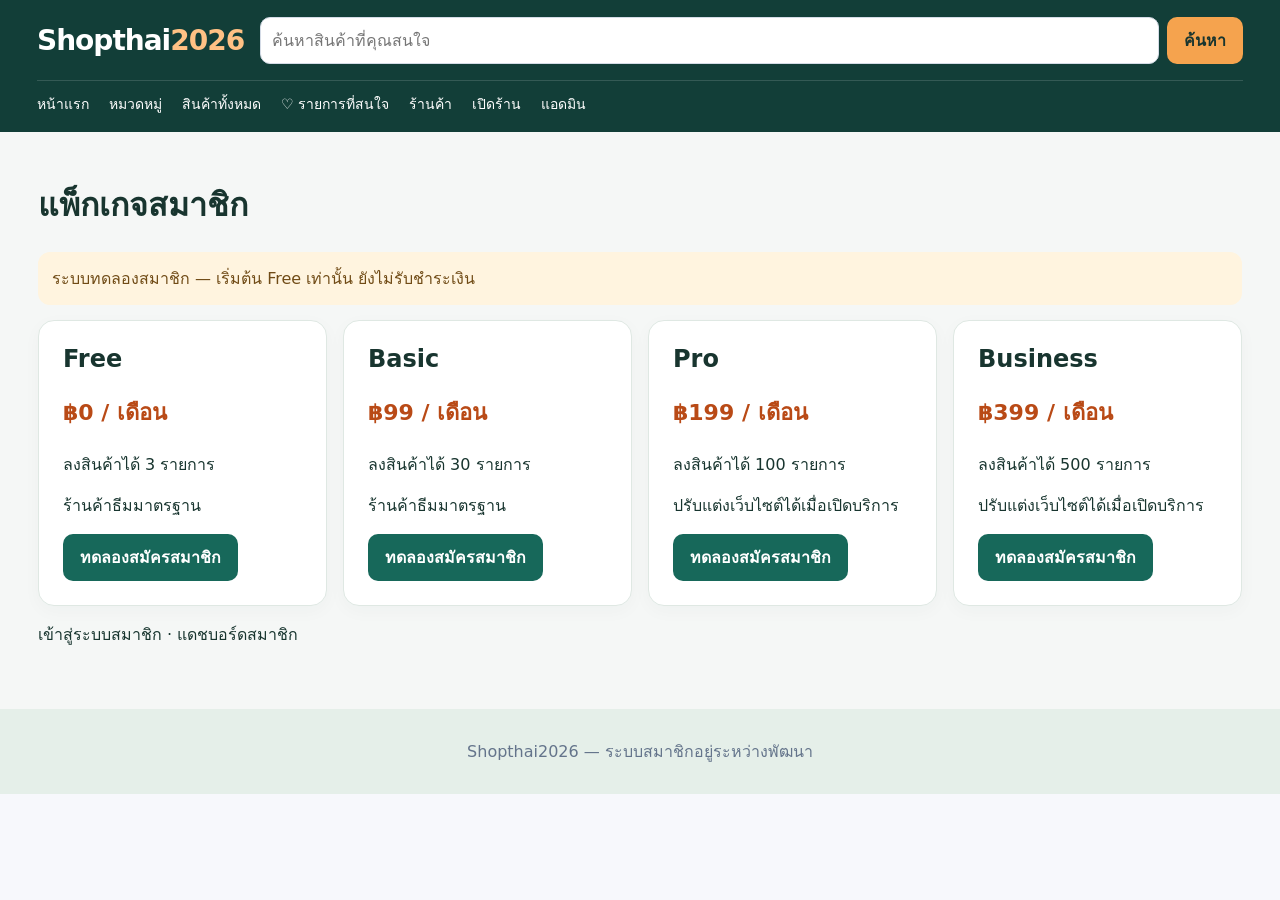
<file: pricing.html>
<!doctype html><html lang="th"><head><meta charset="utf-8"><meta name="viewport" content="width=device-width,initial-scale=1"><title>แพ็กเกจสมาชิก | Shopthai2026</title><meta name="robots" content="noindex"><link rel="stylesheet" href="assets/style.css"><link rel="stylesheet" href="assets/marketplace.css"></head><body><header class="header"><div class="bar"><a class="brand" href="index.html">Shopthai<span>2026</span></a><form class="top-search" action="products.html"><input type="search" name="q" aria-label="ค้นหาสินค้า" placeholder="ค้นหาสินค้าที่คุณสนใจ"><button class="btn">ค้นหา</button></form><nav><a href="index.html">หน้าแรก</a><a href="categories.html">หมวดหมู่</a><a href="products.html">สินค้าทั้งหมด</a><a href="cart.html">♡ รายการที่สนใจ</a><a href="shops.html">ร้านค้า</a><a href="pricing.html">เปิดร้าน</a><a href="admin.html">แอดมิน</a></nav></div></header><main class="wrap"><h1>แพ็กเกจสมาชิก</h1><p class="notice">ระบบทดลองสมาชิก — เริ่มต้น Free เท่านั้น ยังไม่รับชำระเงิน</p><div class="plan-grid"><article class="card"><h2>Free</h2><p class="price">฿0 / เดือน</p><p>ลงสินค้าได้ 3 รายการ</p><p>ร้านค้าธีมมาตรฐาน</p><a class="btn" href="member.html?plan=free">ทดลองสมัครสมาชิก</a></article><article class="card"><h2>Basic</h2><p class="price">฿99 / เดือน</p><p>ลงสินค้าได้ 30 รายการ</p><p>ร้านค้าธีมมาตรฐาน</p><a class="btn" href="member.html?plan=basic">ทดลองสมัครสมาชิก</a></article><article class="card"><h2>Pro</h2><p class="price">฿199 / เดือน</p><p>ลงสินค้าได้ 100 รายการ</p><p>ปรับแต่งเว็บไซต์ได้เมื่อเปิดบริการ</p><a class="btn" href="member.html?plan=pro">ทดลองสมัครสมาชิก</a></article><article class="card"><h2>Business</h2><p class="price">฿399 / เดือน</p><p>ลงสินค้าได้ 500 รายการ</p><p>ปรับแต่งเว็บไซต์ได้เมื่อเปิดบริการ</p><a class="btn" href="member.html?plan=business">ทดลองสมัครสมาชิก</a></article></div><p><a href="member.html">เข้าสู่ระบบสมาชิก</a> · <a href="dashboard.html">แดชบอร์ดสมาชิก</a></p></main><footer class="footer">Shopthai2026 — ระบบสมาชิกอยู่ระหว่างพัฒนา</footer></body></html>
</file>
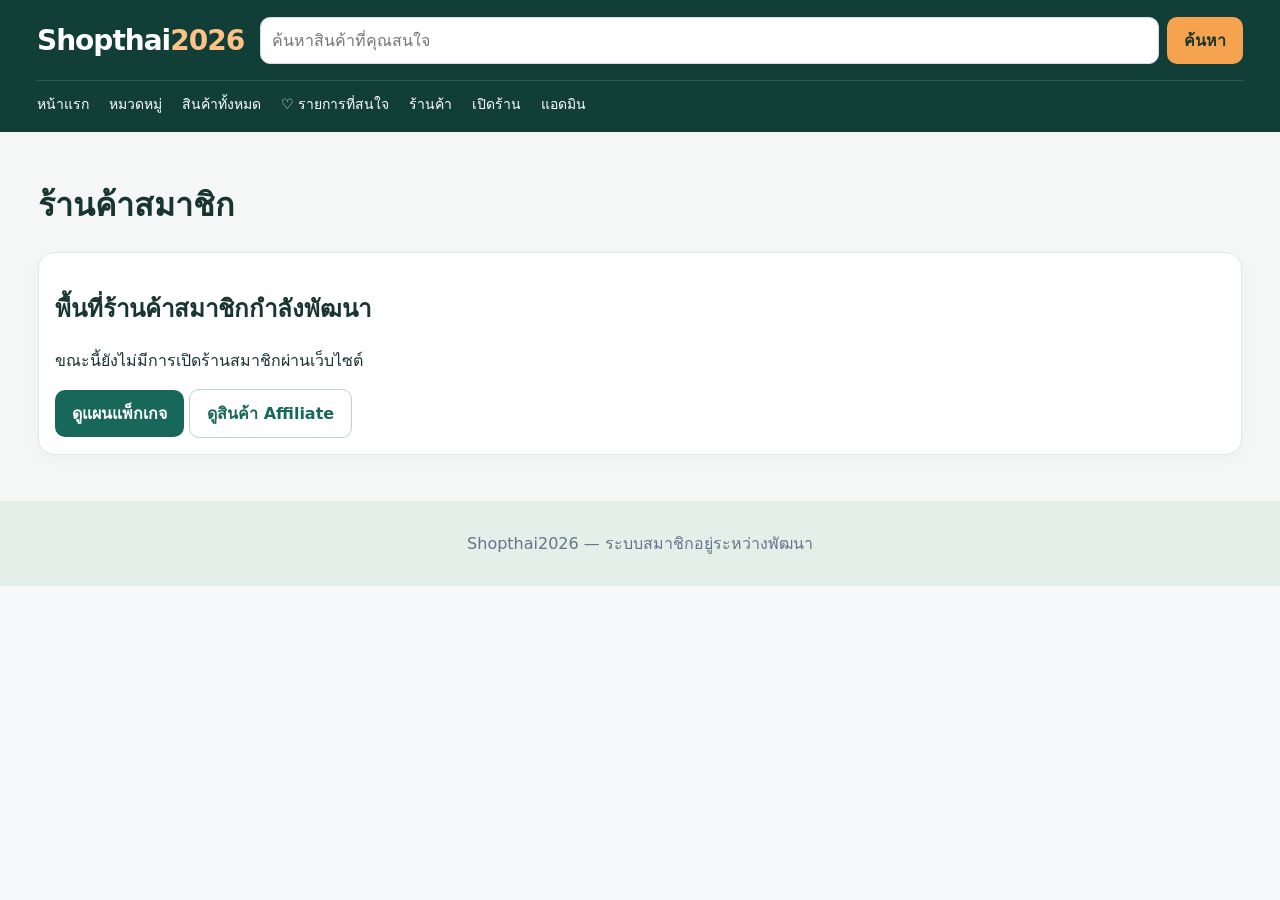
<file: shops.html>
<!doctype html><html lang="th"><head><meta charset="utf-8"><meta name="viewport" content="width=device-width,initial-scale=1"><title>ร้านค้าสมาชิก | Shopthai2026</title><meta name="robots" content="noindex"><link rel="stylesheet" href="assets/style.css"><link rel="stylesheet" href="assets/marketplace.css"></head><body><header class="header"><div class="bar"><a class="brand" href="index.html">Shopthai<span>2026</span></a><form class="top-search" action="products.html"><input type="search" name="q" aria-label="ค้นหาสินค้า" placeholder="ค้นหาสินค้าที่คุณสนใจ"><button class="btn">ค้นหา</button></form><nav><a href="index.html">หน้าแรก</a><a href="categories.html">หมวดหมู่</a><a href="products.html">สินค้าทั้งหมด</a><a href="cart.html">♡ รายการที่สนใจ</a><a href="shops.html">ร้านค้า</a><a href="pricing.html">เปิดร้าน</a><a href="admin.html">แอดมิน</a></nav></div></header><main class="wrap"><h1>ร้านค้าสมาชิก</h1><div class="card"><h2>พื้นที่ร้านค้าสมาชิกกำลังพัฒนา</h2><p>ขณะนี้ยังไม่มีการเปิดร้านสมาชิกผ่านเว็บไซต์</p><a class="btn" href="pricing.html">ดูแผนแพ็กเกจ</a> <a class="btn secondary" href="products.html">ดูสินค้า Affiliate</a></div></main><footer class="footer">Shopthai2026 — ระบบสมาชิกอยู่ระหว่างพัฒนา</footer></body></html>
</file>
<file: assets/style.css>
:root{font-family:system-ui,'Noto Sans Thai',sans-serif;color:#202c3d;background:#f7f8fc}*{box-sizing:border-box}body{margin:0}a{color:inherit;text-decoration:none}button,input,textarea,select{font:inherit}button{cursor:pointer}.header{background:#ed4b2b;color:#fff}.bar{max-width:1180px;margin:auto;display:flex;gap:18px;align-items:center;padding:17px;flex-wrap:wrap}.brand{font-size:24px;font-weight:900}.bar nav{display:flex;gap:14px;flex-wrap:wrap}.bar nav a:hover{text-decoration:underline}.wrap{max-width:1180px;margin:auto;padding:26px 18px}.hero{padding:40px;border-radius:20px;background:linear-gradient(120deg,#ff703b,#e9432a);color:white}.hero h1{font-size:clamp(26px,4vw,44px);margin:0}.hero p{max-width:600px}.btn{display:inline-block;border:0;border-radius:10px;background:#ed4b2b;color:white;padding:11px 17px;font-weight:700}.btn.secondary{background:white;color:#dc4227;border:1px solid #f3b7a7}.btn.danger{background:#a72828}.card{background:#fff;border:1px solid #e9edf4;border-radius:16px;padding:16px;box-shadow:0 3px 15px #17263a08}.grid{display:grid;grid-template-columns:repeat(auto-fill,minmax(210px,1fr));gap:16px}.product img{width:100%;height:190px;object-fit:contain;background:#f7f8fc;border-radius:12px}.product h3{font-size:15px;min-height:42px;line-height:1.5}.price{color:#e64b2e;font-size:22px;font-weight:800}.muted{color:#6b7280;font-size:13px}.section{margin:28px 0}.controls{display:flex;gap:10px;flex-wrap:wrap;margin:16px 0}input,select,textarea{border:1px solid #d4dbe6;border-radius:10px;padding:11px;background:white;max-width:100%}input[type=search]{flex:1;min-width:180px}.formgrid{display:grid;grid-template-columns:repeat(auto-fit,minmax(220px,1fr));gap:12px}.field{display:flex;flex-direction:column;gap:5px}.field.wide{grid-column:1/-1}label{font-weight:650;font-size:14px}table{width:100%;border-collapse:collapse;background:white}td,th{text-align:left;padding:11px;border-bottom:1px solid #e7ebf0;vertical-align:top}th{background:#fff5f0}.tablewrap{overflow:auto}.admin-layout{display:grid;grid-template-columns:210px minmax(0,1fr);gap:22px}.side{display:flex;flex-direction:column;gap:9px}.side a{padding:12px;border-radius:10px;background:white;border:1px solid #eee}.notice{padding:14px;border-radius:12px;background:#fff4df;color:#704b16;margin:15px 0}.hidden{display:none!important}.detail{display:grid;grid-template-columns:minmax(240px,420px) 1fr;gap:25px}.detail img{width:100%;object-fit:contain;background:white;border-radius:14px}.footer{padding:30px;text-align:center;color:#64748b}.pill{display:inline-block;padding:5px 10px;border-radius:99px;background:#fff0e9;color:#d94727}.row{display:flex;gap:10px;align-items:center;flex-wrap:wrap}#message{white-space:pre-wrap} @media(max-width:740px){.admin-layout,.detail{grid-template-columns:1fr}.side{flex-direction:row;flex-wrap:wrap}.hero{padding:25px}.bar{gap:12px}}
</file>
<file: assets/marketplace.css>
body{background:#f5f7f6;color:#18352f}.header{background:#123e38;color:white}.bar{max-width:1240px;gap:16px}.brand{font-size:28px;letter-spacing:-1px}.brand span{color:#ffc184}.top-search{display:flex;flex:1;gap:8px;min-width:220px}.top-search input{flex:1;min-width:0;width:100%}.bar nav{width:100%;border-top:1px solid #ffffff25;padding-top:12px;gap:20px}.bar nav a{font-size:14px}.wrap{max-width:1240px}.btn{background:#17685a;color:white}.top-search .btn{background:#f5a34e;color:#18352f}.btn.secondary{color:#17685a;border-color:#b9d5cd}.price{color:#b94a16}.card{border-color:#dfe8e3;box-shadow:0 5px 18px #123e3808}.product{display:flex;flex-direction:column}.product .row{margin-top:auto}.product img{height:210px}.product h3{overflow-wrap:anywhere}.home-hero{display:grid;grid-template-columns:1.4fr .6fr;gap:24px;align-items:center;background:linear-gradient(125deg,#123e38,#247968);color:white;border-radius:24px;padding:clamp(24px,5vw,60px);margin:12px 0 28px}.home-hero h1{font-size:clamp(32px,5vw,60px);line-height:1.2;margin:16px 0}.home-hero p{font-size:18px;line-height:1.7;max-width:620px}.hero-art svg{width:100%;max-width:320px}.hero-kicker{display:inline-block;background:#ffffff20;padding:8px 14px;border-radius:30px}.home-hero .btn{background:#ffc184;color:#18352f}.home-intro{max-width:850px}.home-intro p,.affiliate-note{line-height:1.8;color:#52665e}.category-links{display:grid;grid-template-columns:repeat(4,1fr);gap:12px}.category-links a{background:white;border:1px solid #dfe8e3;border-radius:16px;padding:22px;display:flex;flex-direction:column;gap:10px;font-weight:bold}.category-links span{font-size:34px}.section-head{display:flex;align-items:center;justify-content:space-between;gap:12px;flex-wrap:wrap}.section-head a{color:#17685a;font-weight:bold}.trust-strip{display:grid;grid-template-columns:repeat(3,1fr);gap:16px;padding:24px;background:#e5efe9;border-radius:16px;text-align:center}.trust-strip strong{display:block}.seller-banner{display:flex;align-items:center;justify-content:space-between;gap:20px;background:#fff0dc;padding:24px;border-radius:16px;margin:30px 0}.seller-banner h2{margin:0}.plan-grid{display:grid;grid-template-columns:repeat(4,1fr);gap:16px}.plan-grid .card{padding:24px}.plan-grid h2{margin-top:0}.footer{background:#e5efe9;margin-top:20px}a:focus-visible,button:focus-visible,input:focus-visible,select:focus-visible{outline:3px solid #e99532;outline-offset:3px}@media(max-width:760px){.home-hero{grid-template-columns:1fr}.hero-art{display:none}.category-links,.plan-grid{grid-template-columns:repeat(2,minmax(0,1fr))}.trust-strip{grid-template-columns:1fr}.seller-banner{align-items:flex-start;flex-direction:column}.bar nav{gap:12px}.grid{grid-template-columns:repeat(2,minmax(0,1fr));gap:10px}.product{padding:10px}.product img{height:145px}.product .btn{font-size:13px;padding:9px}.wrap{padding:18px 12px}}@media(max-width:350px){.grid,.plan-grid{grid-template-columns:1fr}}
</file>
